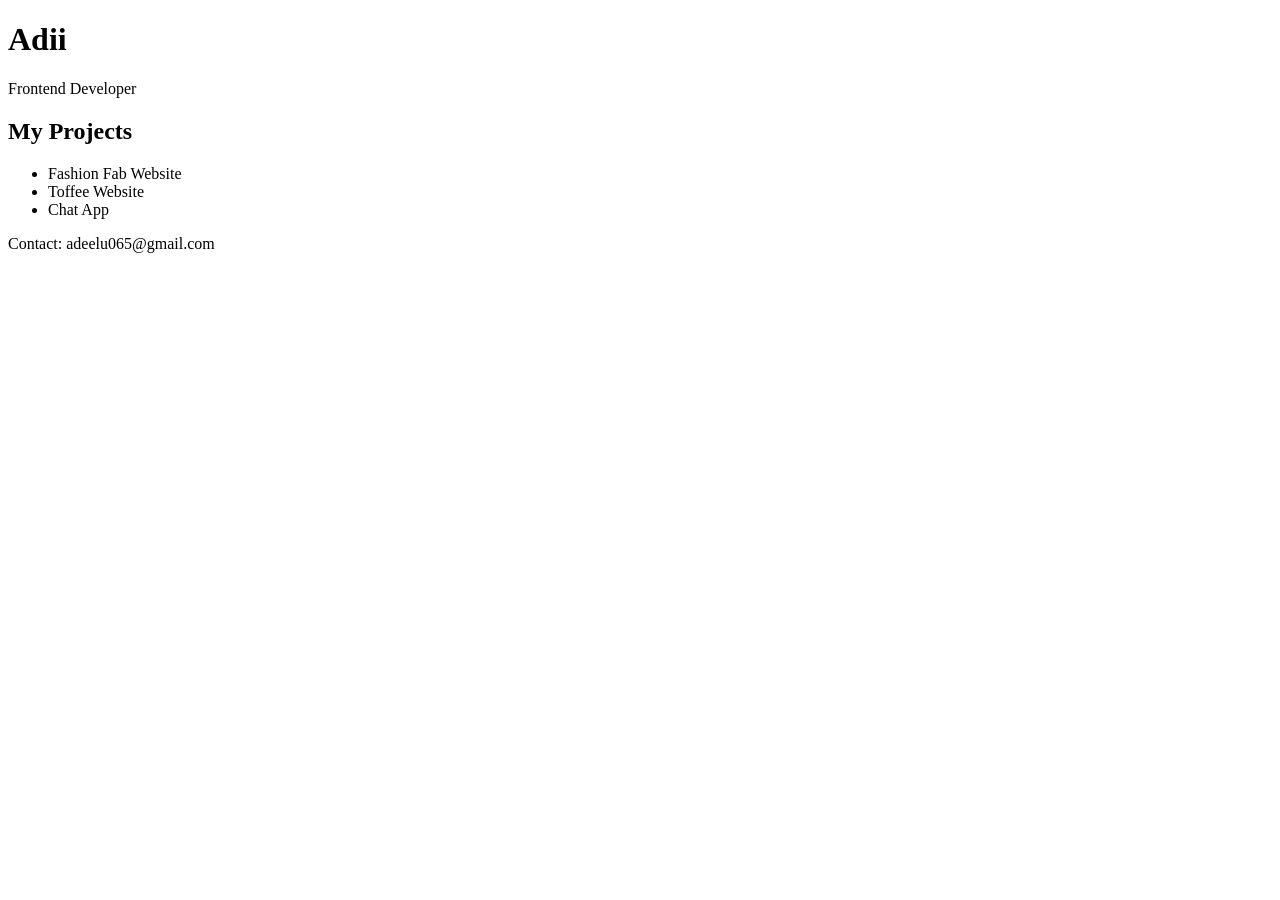
<file: index.html>
<!DOCTYPE html>
<html>
<head>
<title>Adii Portfolio</title>
</head>
<body>
<h1>Adii</h1>
<p>Frontend Developer</p>

<h2>My Projects</h2>
<ul>
<li>Fashion Fab Website</li>
<li>Toffee Website</li>
<li>Chat App</li>
</ul>

<p>Contact: adeelu065@gmail.com</p>
</body>
</html>
</file>
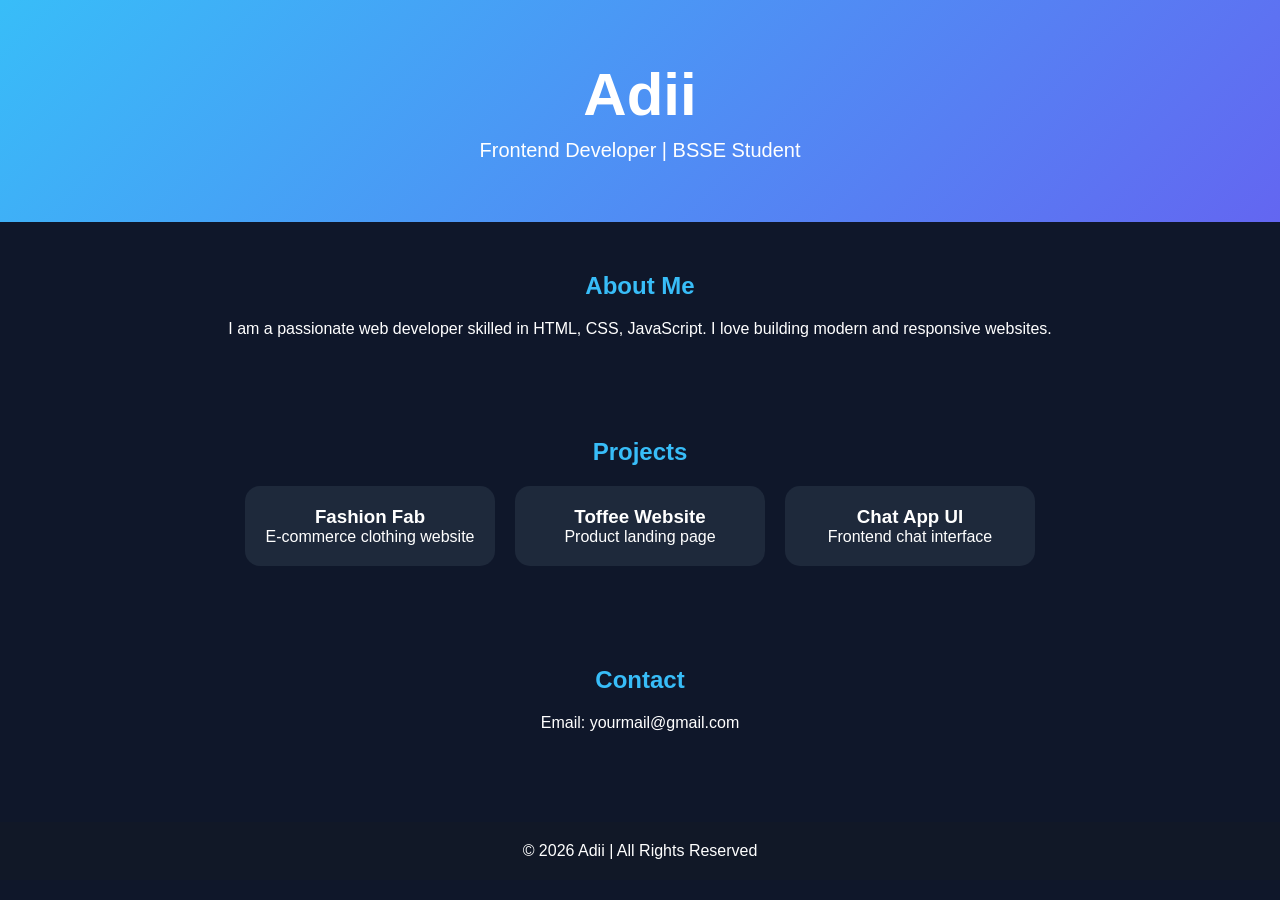
<file: indexxx.html>
<!DOCTYPE html>
<html>
<head>
  <title>Adii | Portfolio</title>
  <link rel="stylesheet" href="style.css">
  <meta name="viewport" content="width=device-width, initial-scale=1.0">
</head>

<body>

<header>
  <h1>Adii</h1>
  <p>Frontend Developer | BSSE Student</p>
</header>

<section>
  <h2>About Me</h2>
  <p>
    I am a passionate web developer skilled in HTML, CSS, JavaScript.
    I love building modern and responsive websites.
  </p>
</section>

<section>
  <h2>Projects</h2>
  <div class="card-container">

    <div class="card">
      <h3>Fashion Fab</h3>
      <p>E-commerce clothing website</p>
    </div>

    <div class="card">
      <h3>Toffee Website</h3>
      <p>Product landing page</p>
    </div>

    <div class="card">
      <h3>Chat App UI</h3>
      <p>Frontend chat interface</p>
    </div>

  </div>
</section>

<section>
  <h2>Contact</h2>
  <p>Email: yourmail@gmail.com</p>
</section>

<footer>
  <p>© 2026 Adii | All Rights Reserved</p>
</footer>

</body>
</html>
</file>
<file: style.css>
*{
  margin: 0;
  padding: 0;
  box-sizing: border-box;
  font-family: 'Segoe UI', sans-serif;
}

body{
  background: #0f172a;
  color: white;
  text-align: center;
}

/* Header */
header{
  padding: 60px 20px;
  background: linear-gradient(135deg, #38bdf8, #6366f1);
}

header h1{
  font-size: 60px;
}

header p{
  font-size: 20px;
  margin-top: 10px;
}

/* Sections */
section{
  padding: 50px 20px;
}

h2{
  color: #38bdf8;
  margin-bottom: 20px;
}

/* Cards */
.card-container{
  display: flex;
  justify-content: center;
  flex-wrap: wrap;
  gap: 20px;
}

.card{
  background: #1e293b;
  padding: 20px;
  width: 250px;
  border-radius: 15px;
  transition: 0.3s;
}

.card:hover{
  transform: translateY(-10px);
  background: #334155;
}

/* Footer */
footer{
  padding: 20px;
  background: #111827;
  margin-top: 40px;
}
</file>
